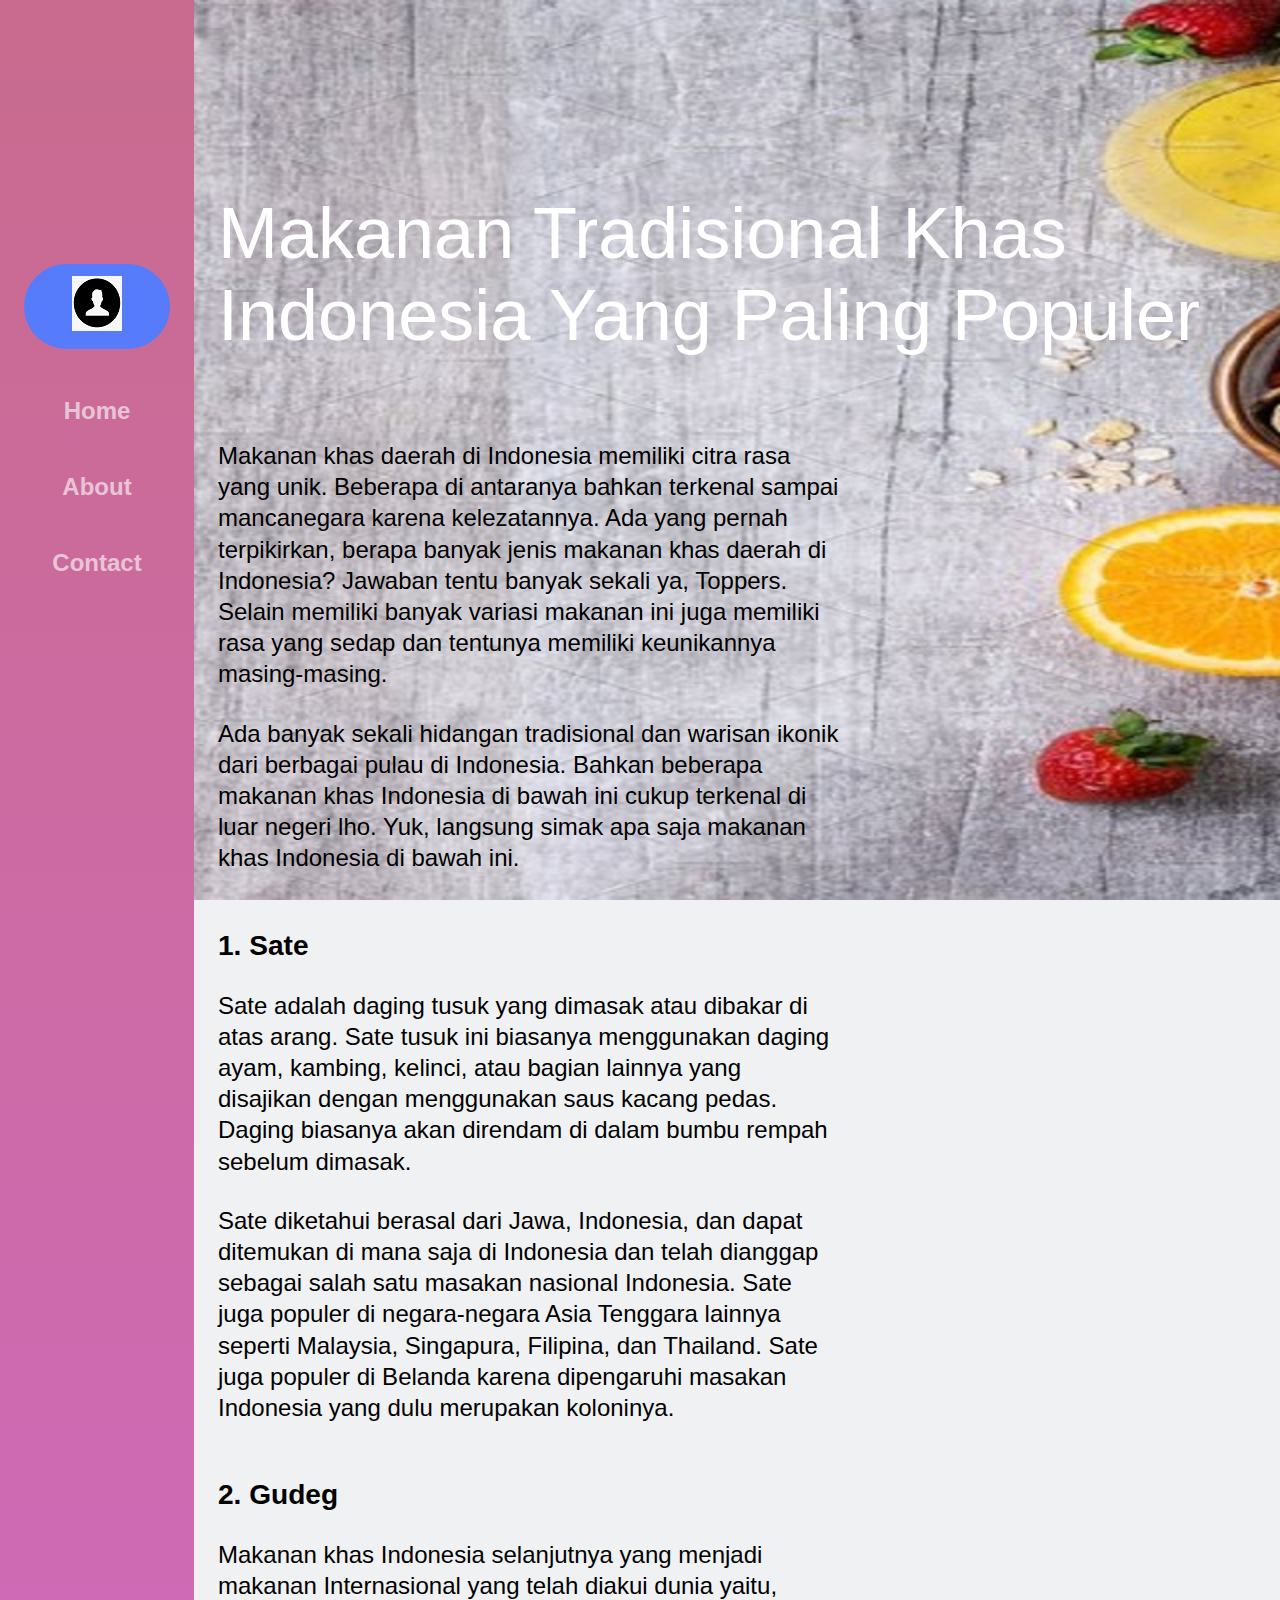
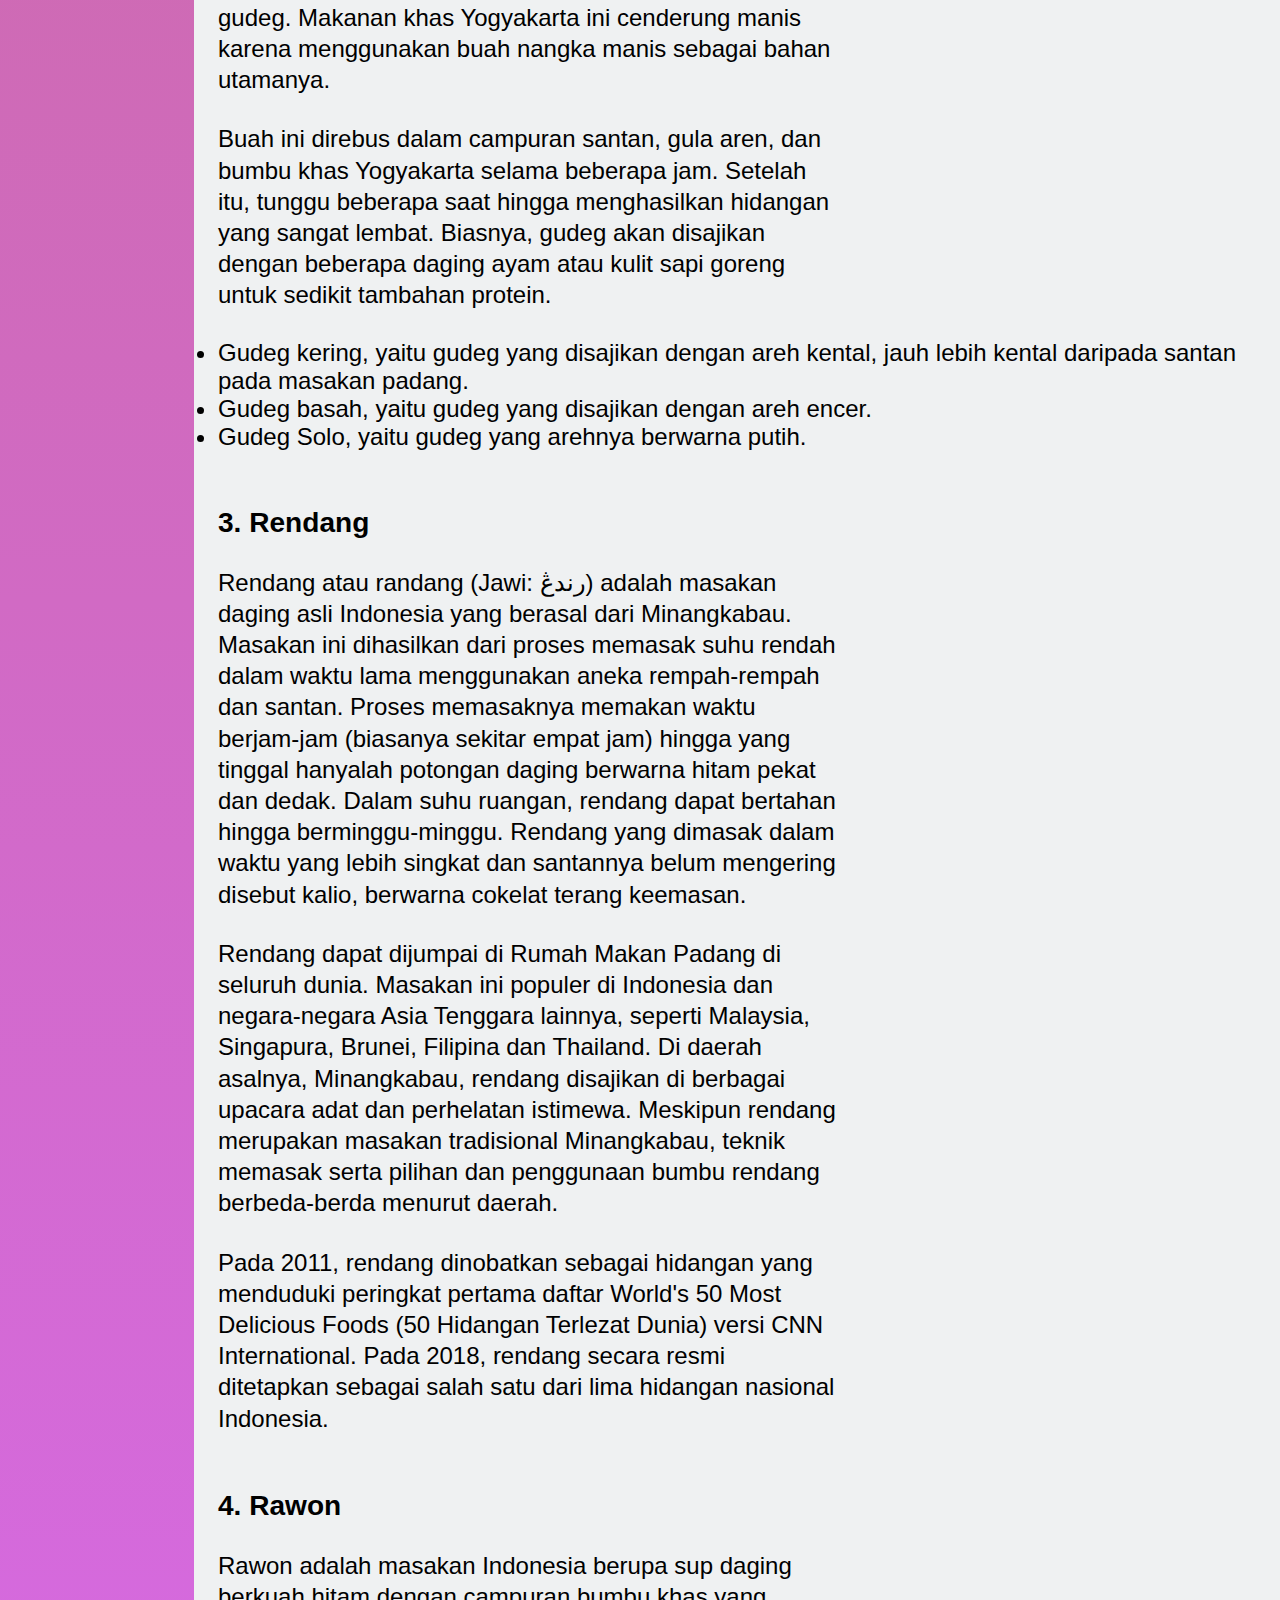
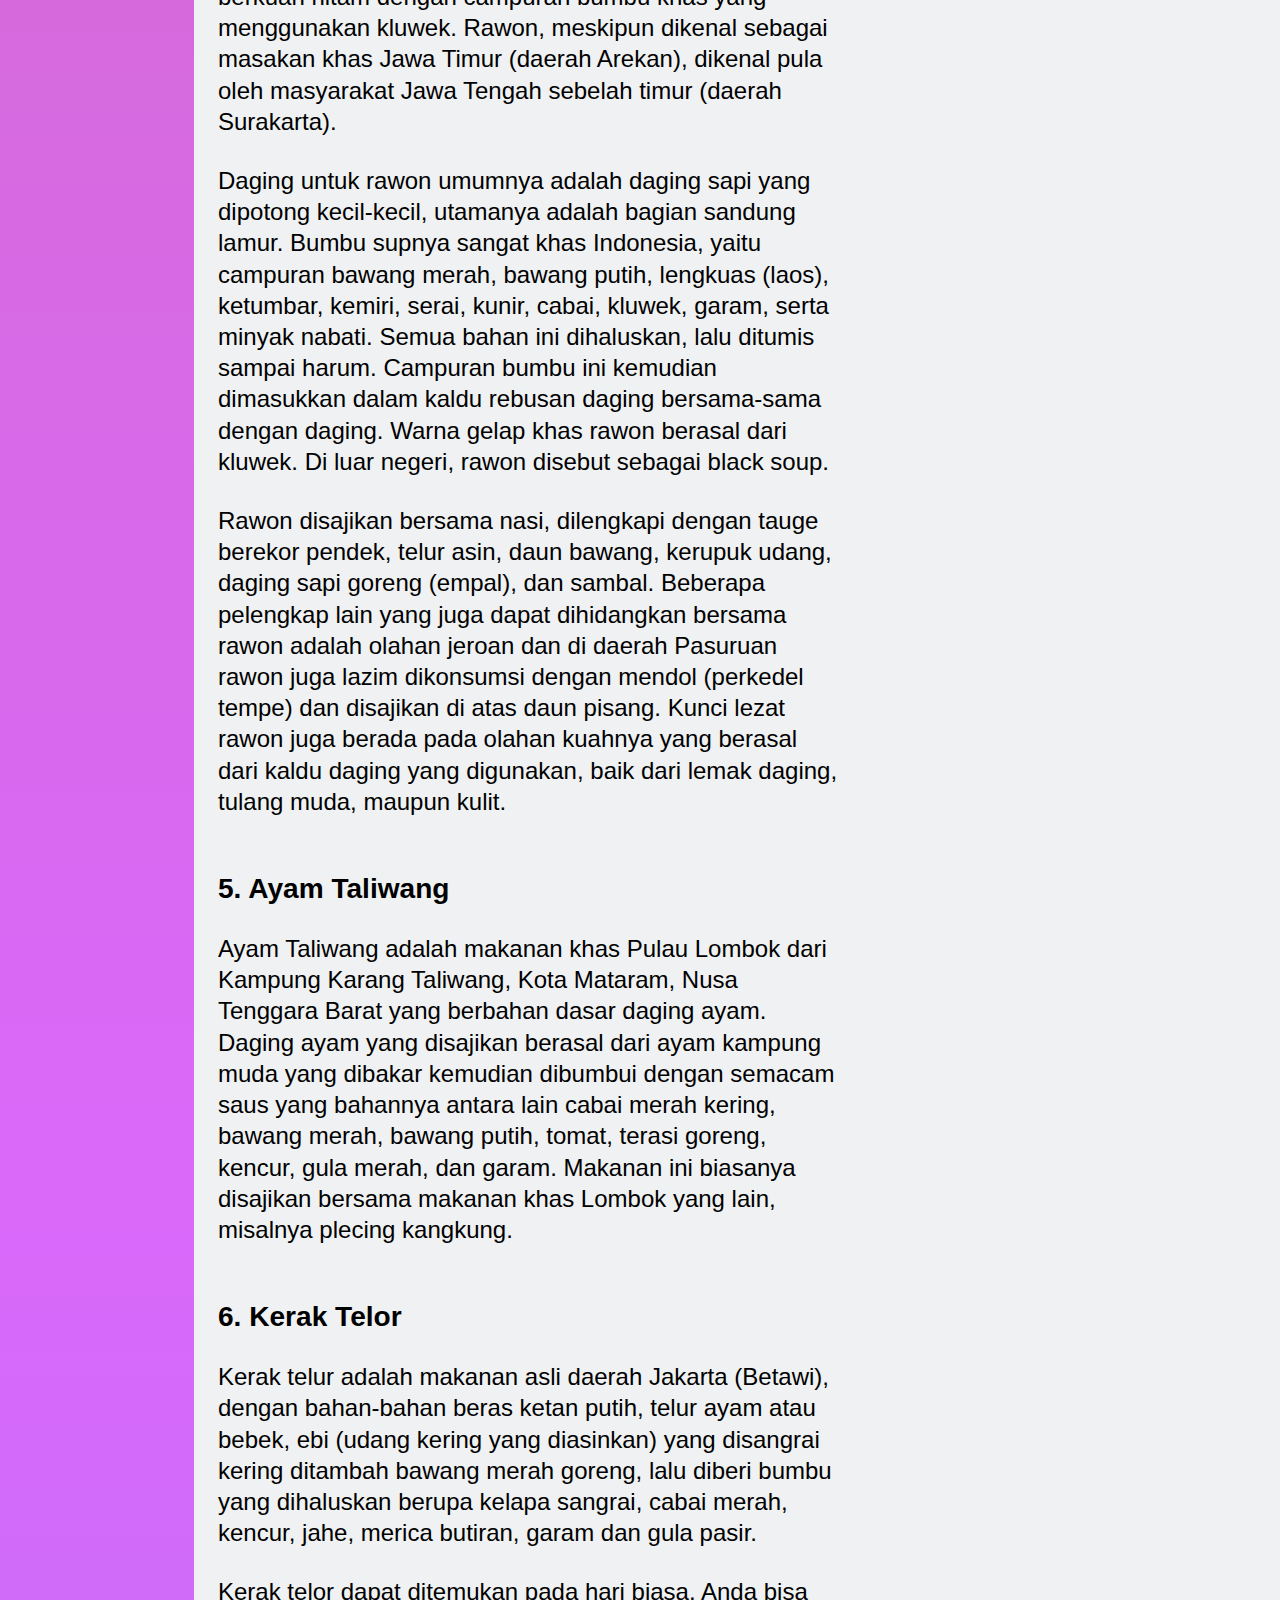
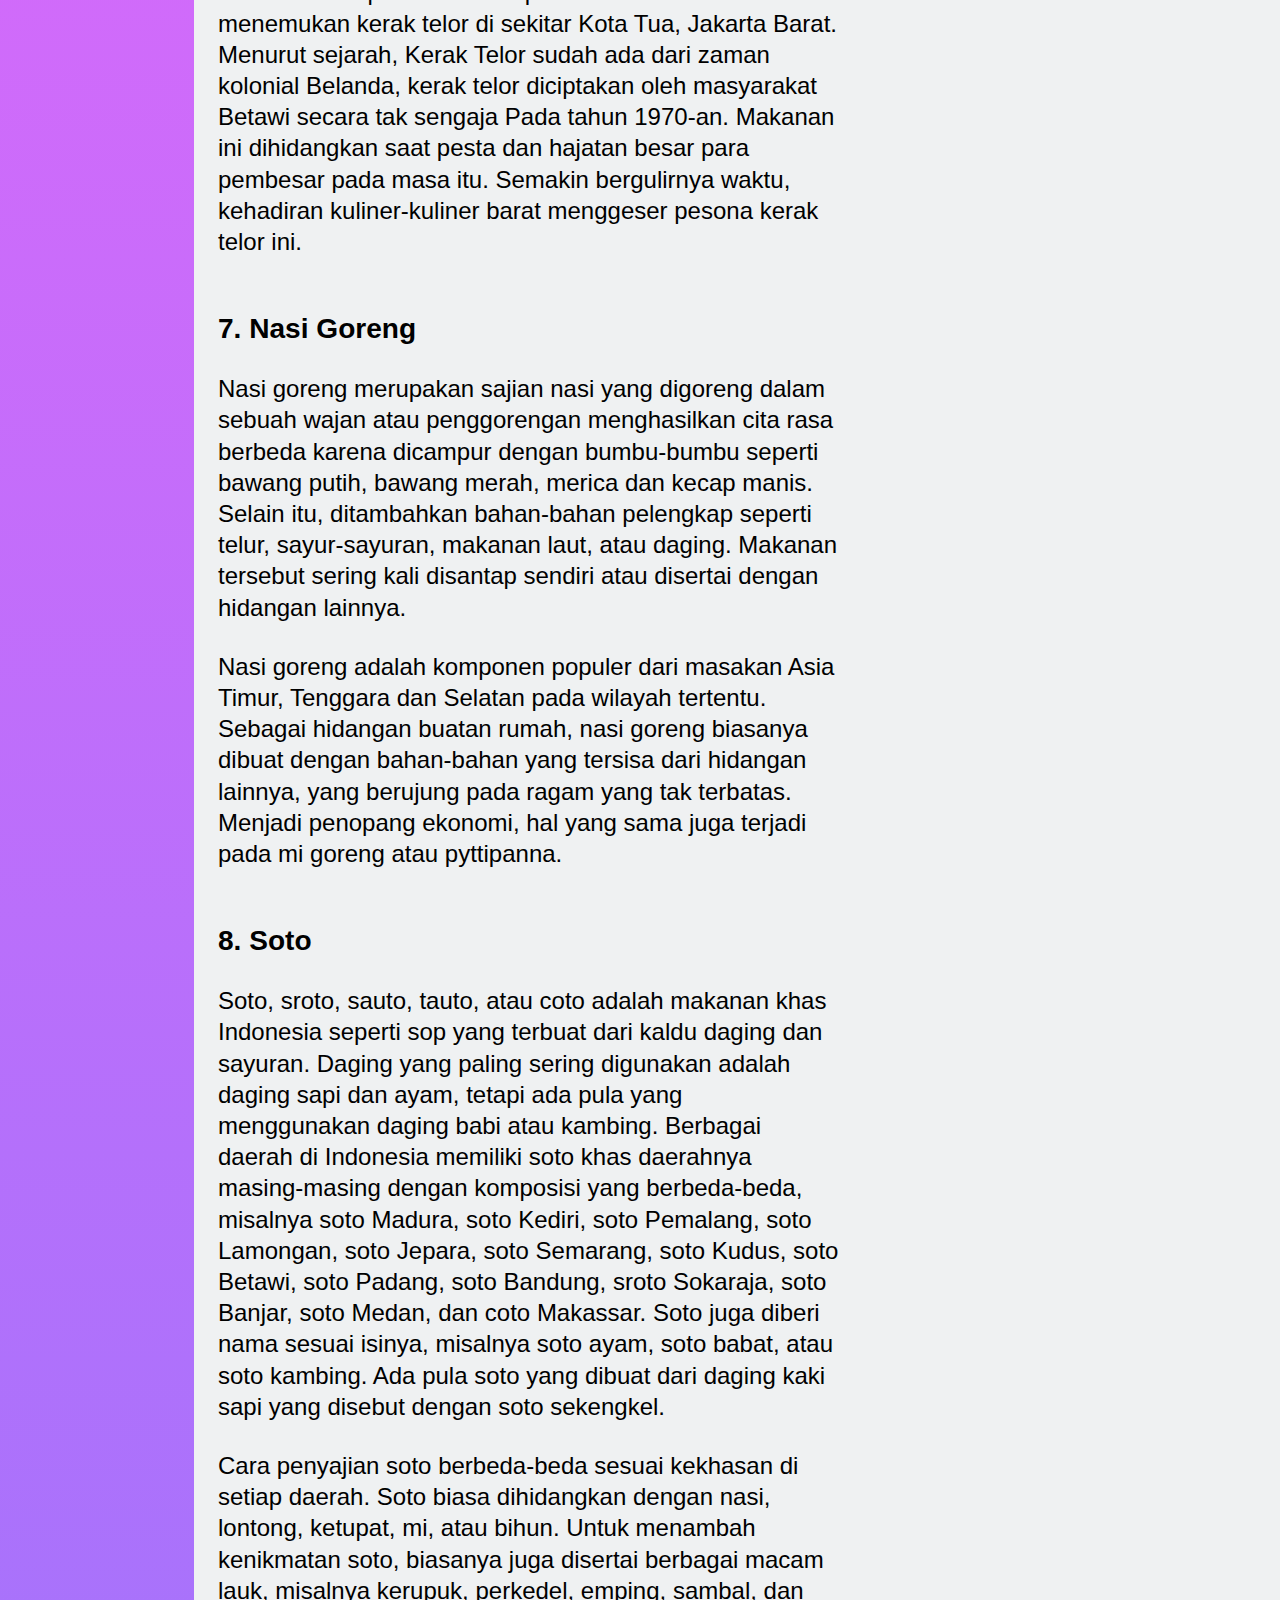
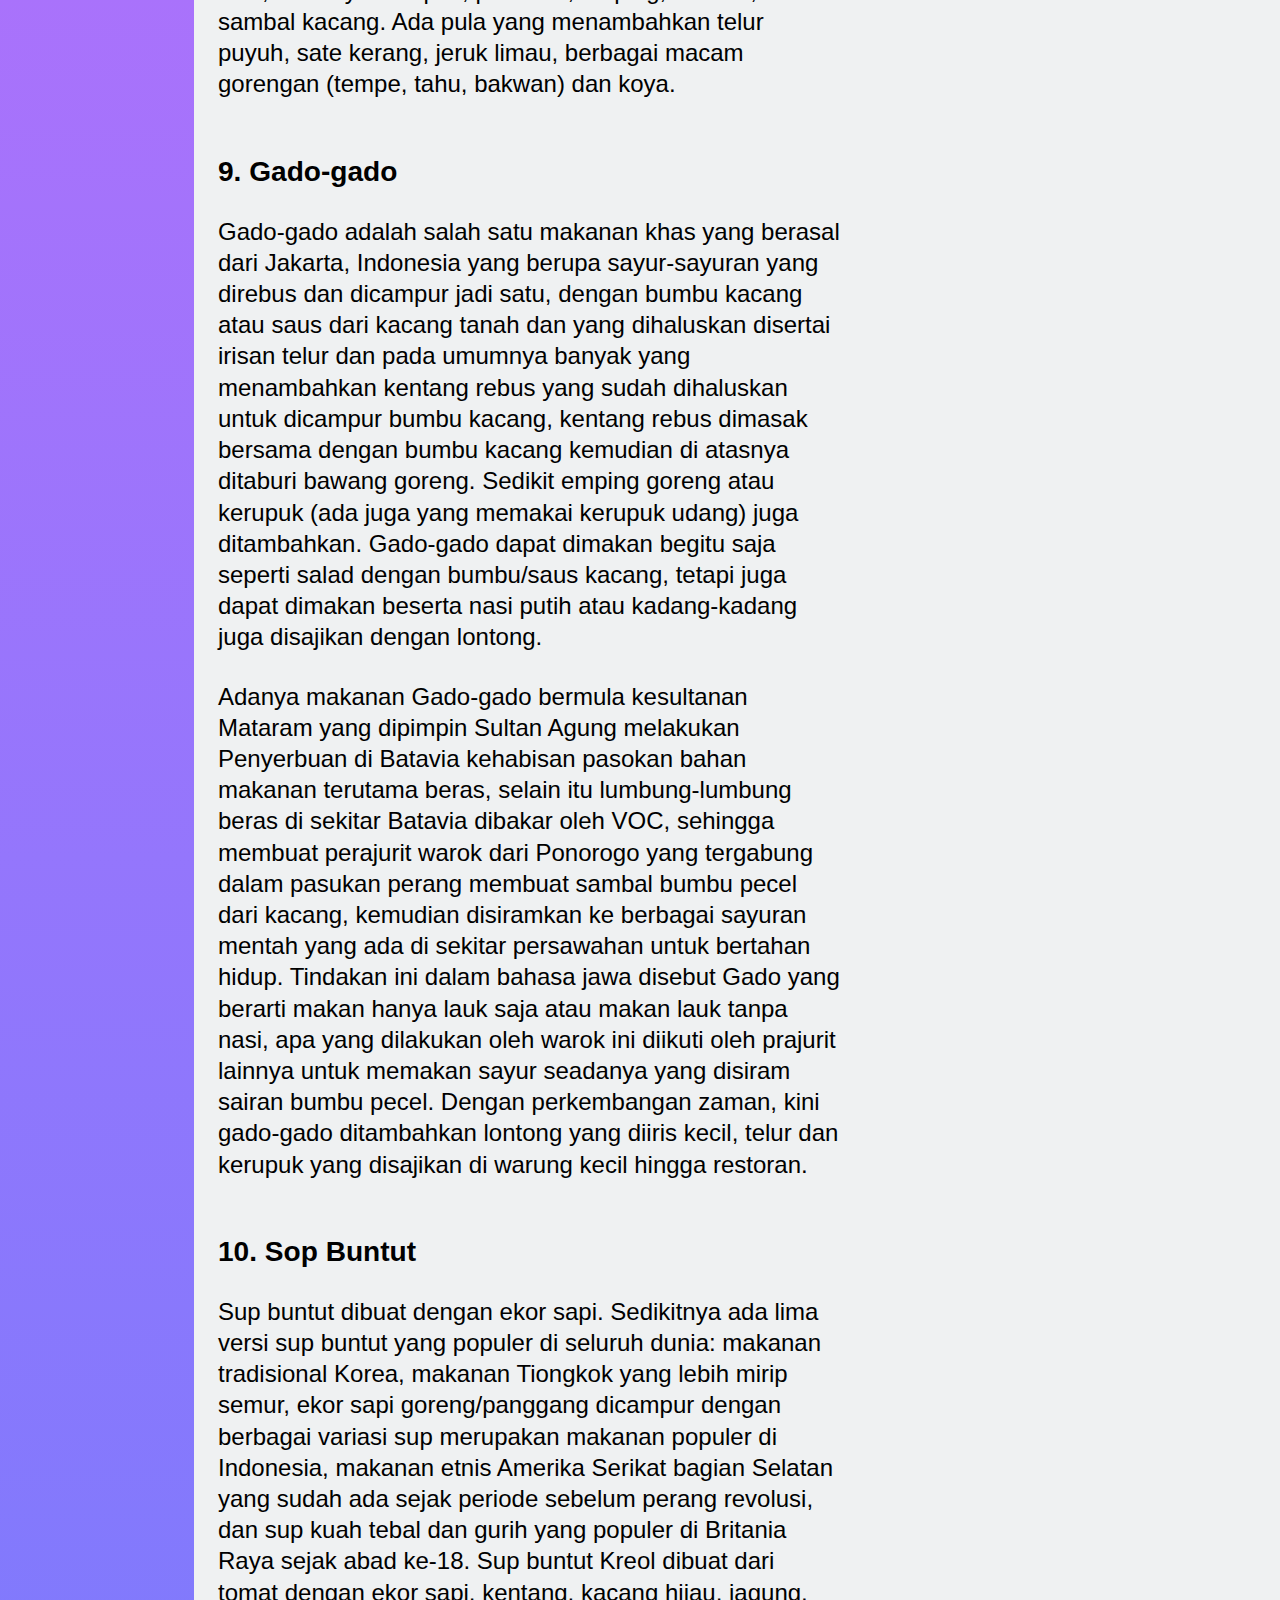
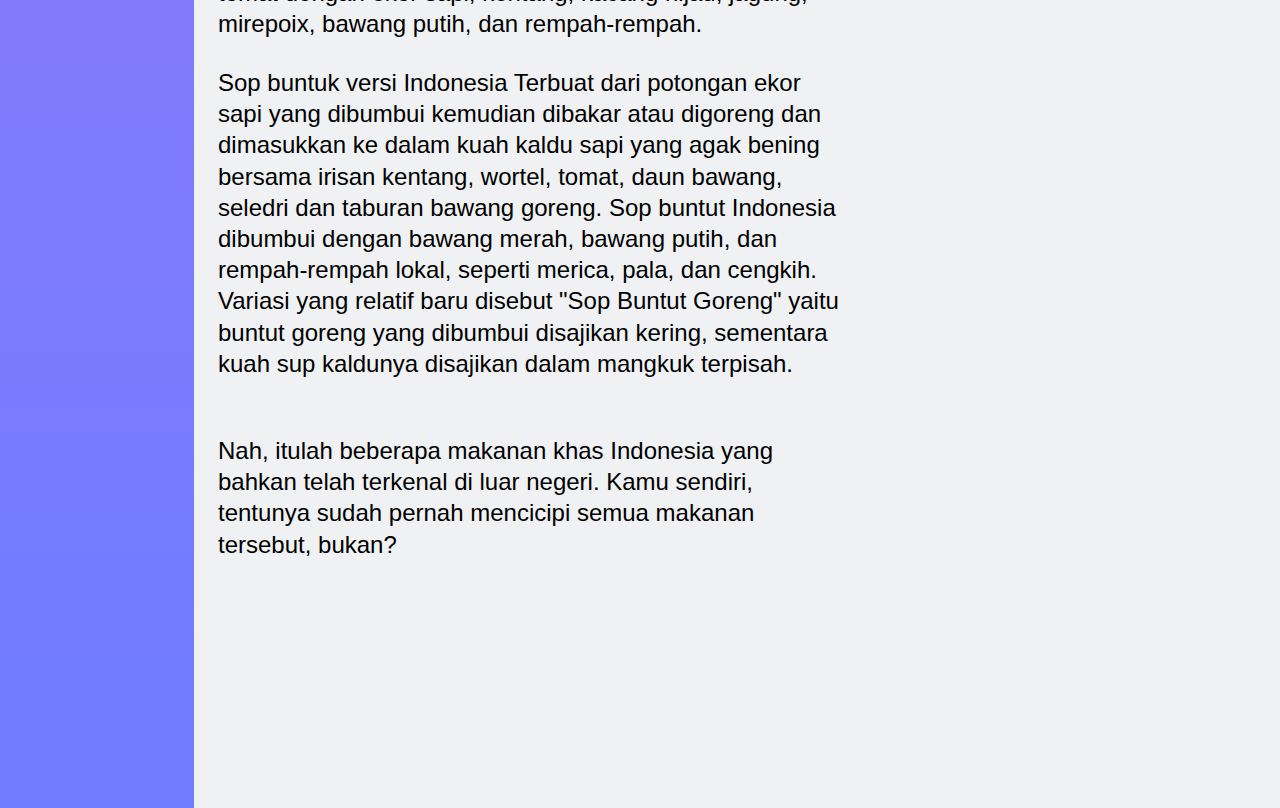
<file: index.html>
<!DOCTYPE html>
<html lang="en">
<head>
    <meta charset="UTF-8">
    <meta name="viewport" content="width=device-width, initial-scale=1.0">
    <link rel="stylesheet" href="style.css">
    <title>Makanan Khas Indonesia</title>
</head>
<body>
    <div class="container">
        <div class="sidebar">
            <nav>
			<a href="profil.html" class="action-btn"><img src="profile2.png"></a>
                <ul>
				    <li><a href="index.html">Home</a></li>
                    <li><a href="about.html">About</a></li>
                    <li><a href="contact.html">Contact</a></li>   
                </ul>
            </nav>
        </div>
        <main class="content">
              <section class="hero">
              <div class="hero-content">
                  <h1>Makanan Tradisional Khas Indonesia Yang Paling Populer</h1><br>
<br><br>   
<p> Makanan khas daerah di Indonesia memiliki citra rasa yang unik. 
Beberapa di antaranya bahkan terkenal sampai mancanegara karena kelezatannya.
Ada yang pernah terpikirkan, berapa banyak jenis makanan khas daerah di Indonesia? 
Jawaban tentu banyak sekali ya, Toppers. Selain memiliki banyak variasi 
makanan ini juga memiliki  rasa yang sedap dan tentunya memiliki keunikannya 
masing-masing.</p><br/>

<p>Ada banyak sekali hidangan tradisional dan warisan ikonik dari berbagai 
pulau di Indonesia. Bahkan beberapa makanan khas Indonesia di bawah ini cukup 
terkenal di luar negeri lho. Yuk, langsung simak apa saja makanan khas Indonesia 
di bawah ini.</p><br/><br>

<h3>1. Sate</h3><br>
<p>Sate adalah daging tusuk yang dimasak atau dibakar di atas arang. 
Sate tusuk ini biasanya menggunakan daging ayam, kambing, kelinci, 
atau bagian lainnya yang disajikan dengan menggunakan saus kacang pedas. 
Daging biasanya akan direndam di dalam bumbu rempah sebelum dimasak. </p><br>

<p>Sate diketahui berasal dari Jawa, Indonesia, dan dapat ditemukan 
di mana saja di Indonesia dan telah dianggap sebagai salah satu 
masakan nasional Indonesia. Sate juga populer di negara-negara 
Asia Tenggara lainnya seperti Malaysia, Singapura, Filipina, dan Thailand. 
Sate juga populer di Belanda karena dipengaruhi masakan Indonesia yang 
dulu merupakan koloninya.</p><br><br>

<h3>2. Gudeg</h3><br>
<p>Makanan khas Indonesia selanjutnya yang menjadi makanan Internasional
 yang telah diakui dunia yaitu, gudeg. Makanan khas Yogyakarta ini
 cenderung manis karena menggunakan buah nangka manis sebagai bahan utamanya.</p><br>

<p>Buah ini direbus dalam campuran santan, gula aren, dan bumbu khas 
 Yogyakarta selama beberapa jam. Setelah itu, tunggu beberapa saat hingga 
 menghasilkan hidangan yang sangat lembat. Biasnya, gudeg akan disajikan 
 dengan beberapa daging ayam atau kulit sapi goreng untuk sedikit tambahan protein.</p><br>
 
 <ul>
	<li>Gudeg kering, yaitu gudeg yang disajikan dengan areh kental, jauh lebih kental daripada santan pada masakan padang.</li>
	<li>Gudeg basah, yaitu gudeg yang disajikan dengan areh encer.</li>
	<li>Gudeg Solo, yaitu gudeg yang arehnya berwarna putih.</li><br><br>
 
 <h3>3. Rendang</h3><br>
 <p>Rendang atau randang (Jawi: رندڠ) adalah masakan daging asli Indonesia 
 yang berasal dari Minangkabau. Masakan ini dihasilkan dari proses memasak 
 suhu rendah dalam waktu lama menggunakan aneka rempah-rempah dan santan. 
 Proses memasaknya memakan waktu berjam-jam (biasanya sekitar empat jam) 
 hingga yang tinggal hanyalah potongan daging berwarna hitam pekat dan dedak. 
 Dalam suhu ruangan, rendang dapat bertahan hingga berminggu-minggu. 
 Rendang yang dimasak dalam waktu yang lebih singkat dan santannya belum 
 mengering disebut kalio, berwarna cokelat terang keemasan.</p><br>
 
 <p>Rendang dapat dijumpai di Rumah Makan Padang di seluruh dunia. 
 Masakan ini populer di Indonesia dan negara-negara Asia Tenggara lainnya, 
 seperti Malaysia, Singapura, Brunei, Filipina dan Thailand. Di daerah asalnya, 
 Minangkabau, rendang disajikan di berbagai upacara adat dan perhelatan istimewa. 
 Meskipun rendang merupakan masakan tradisional Minangkabau, teknik memasak
 serta pilihan dan penggunaan bumbu rendang berbeda-berda menurut daerah.</p><br>
 
 <p>Pada 2011, rendang dinobatkan sebagai hidangan yang menduduki peringkat 
 pertama daftar World's 50 Most Delicious Foods (50 Hidangan Terlezat Dunia) 
 versi CNN International. Pada 2018, rendang secara resmi ditetapkan sebagai 
 salah satu dari lima hidangan nasional Indonesia.</p><br><br>
 
 <h3>4. Rawon</h3><br>
 <p>Rawon adalah masakan Indonesia berupa sup daging berkuah hitam dengan 
 campuran bumbu khas yang menggunakan kluwek. Rawon, meskipun dikenal sebagai 
 masakan khas Jawa Timur (daerah Arekan), dikenal pula oleh masyarakat Jawa 
 Tengah sebelah timur (daerah Surakarta).</p><br>
 
 <p>Daging untuk rawon umumnya adalah daging sapi yang dipotong kecil-kecil, 
 utamanya adalah bagian sandung lamur. Bumbu supnya sangat khas Indonesia, 
 yaitu campuran bawang merah, bawang putih, lengkuas (laos), ketumbar, kemiri,
 serai, kunir, cabai, kluwek, garam, serta minyak nabati. Semua bahan ini
 dihaluskan, lalu ditumis sampai harum. Campuran bumbu ini kemudian dimasukkan 
 dalam kaldu rebusan daging bersama-sama dengan daging. Warna gelap khas rawon 
 berasal dari kluwek. Di luar negeri, rawon disebut sebagai black soup.</p><br>
 
 <p>Rawon disajikan bersama nasi, dilengkapi dengan tauge berekor pendek, 
 telur asin, daun bawang, kerupuk udang, daging sapi goreng (empal), dan sambal. 
 Beberapa pelengkap lain yang juga dapat dihidangkan bersama rawon adalah olahan 
 jeroan dan di daerah Pasuruan rawon juga lazim dikonsumsi dengan mendol (perkedel
 tempe) dan disajikan di atas daun pisang. Kunci lezat rawon juga berada pada 
 olahan kuahnya yang berasal dari kaldu daging yang digunakan, baik dari lemak 
 daging, tulang muda, maupun kulit.</p><br><br>
 
 <h3>5. Ayam Taliwang</h3><br>
 <p>Ayam Taliwang adalah makanan khas Pulau Lombok dari Kampung Karang 
 Taliwang, Kota Mataram, Nusa Tenggara Barat yang berbahan dasar daging ayam. 
 Daging ayam yang disajikan berasal dari ayam kampung muda yang dibakar kemudian
 dibumbui dengan semacam saus yang bahannya antara lain cabai merah kering, 
 bawang merah, bawang putih, tomat, terasi goreng, kencur, gula merah, dan garam. 
 Makanan ini biasanya disajikan bersama makanan khas Lombok yang lain, misalnya 
 plecing kangkung.</p><br><br>
 
 <h3>6. Kerak Telor</h3><br>
 <p>Kerak telur adalah makanan asli daerah Jakarta (Betawi), dengan bahan-bahan 
 beras ketan putih, telur ayam atau bebek, ebi (udang kering yang diasinkan) yang 
 disangrai kering ditambah bawang merah goreng, lalu diberi bumbu yang dihaluskan 
 berupa kelapa sangrai, cabai merah, kencur, jahe, merica butiran, garam dan gula 
 pasir.</p><br>
 
 <p>Kerak telor dapat ditemukan pada hari biasa. Anda bisa menemukan kerak telor 
 di sekitar Kota Tua, Jakarta Barat. Menurut sejarah, Kerak Telor sudah ada dari
 zaman kolonial Belanda, kerak telor diciptakan oleh masyarakat Betawi secara tak
 sengaja Pada tahun 1970-an. Makanan ini dihidangkan saat pesta dan hajatan
 besar para pembesar pada masa itu. Semakin bergulirnya waktu, kehadiran 
 kuliner-kuliner barat menggeser pesona kerak telor ini.</p><br><br>
 
 <h3>7. Nasi Goreng</h3><br>
 <p>Nasi goreng merupakan sajian nasi yang digoreng dalam sebuah wajan atau 
 penggorengan menghasilkan cita rasa berbeda karena dicampur dengan bumbu-bumbu 
 seperti bawang putih, bawang merah, merica dan kecap manis. Selain itu, ditambahkan
 bahan-bahan pelengkap seperti telur, sayur-sayuran, makanan laut, atau daging. Makanan 
 tersebut sering kali disantap sendiri atau disertai dengan hidangan lainnya.</p><br>
 
 <p>Nasi goreng adalah komponen populer dari masakan Asia Timur, Tenggara dan Selatan 
 pada wilayah tertentu. Sebagai hidangan buatan rumah, nasi goreng biasanya dibuat dengan 
 bahan-bahan yang tersisa dari hidangan lainnya, yang berujung pada ragam yang tak terbatas. 
 Menjadi penopang ekonomi, hal yang sama juga terjadi pada mi goreng atau pyttipanna.</p><br><br>
 
 <h3>8. Soto</h3><br>
 <p>Soto, sroto, sauto, tauto, atau coto adalah makanan khas Indonesia seperti sop yang terbuat dari kaldu daging dan sayuran. 
 Daging yang paling sering digunakan adalah daging sapi dan ayam, tetapi ada pula yang menggunakan daging babi atau kambing. 
 Berbagai daerah di Indonesia memiliki soto khas daerahnya masing-masing dengan komposisi yang berbeda-beda, misalnya soto Madura, 
 soto Kediri, soto Pemalang, soto Lamongan, soto Jepara, soto Semarang, soto Kudus, soto Betawi, soto Padang, soto Bandung, sroto 
 Sokaraja, soto Banjar, soto Medan, dan coto Makassar. Soto juga diberi nama sesuai isinya, misalnya soto ayam, soto babat, atau soto 
 kambing. Ada pula soto yang dibuat dari daging kaki sapi yang disebut dengan soto sekengkel.</p><br>
 
 <p>Cara penyajian soto berbeda-beda sesuai kekhasan di setiap daerah. Soto biasa dihidangkan dengan nasi, lontong, ketupat, mi, atau bihun. 
 Untuk menambah kenikmatan soto, biasanya juga disertai berbagai macam lauk, misalnya kerupuk, perkedel, emping, sambal, dan sambal kacang.
 Ada pula yang menambahkan telur puyuh, sate kerang, jeruk limau, berbagai macam gorengan (tempe, tahu, bakwan) dan koya.</p><br><br>
 
 <h3>9. Gado-gado</h3><br>
 <p>Gado-gado adalah salah satu makanan khas yang berasal dari Jakarta, Indonesia yang berupa sayur-sayuran yang direbus dan dicampur jadi satu, 
 dengan bumbu kacang atau saus dari kacang tanah dan yang dihaluskan disertai irisan telur dan pada umumnya banyak yang menambahkan kentang rebus 
 yang sudah dihaluskan untuk dicampur bumbu kacang, kentang rebus dimasak bersama dengan bumbu kacang kemudian di atasnya ditaburi bawang goreng. 
 Sedikit emping goreng atau kerupuk (ada juga yang memakai kerupuk udang) juga ditambahkan. Gado-gado dapat dimakan begitu saja seperti salad dengan 
 bumbu/saus kacang, tetapi juga dapat dimakan beserta nasi putih atau kadang-kadang juga disajikan dengan lontong.</p><br>
 
 <p>Adanya makanan Gado-gado bermula kesultanan Mataram yang dipimpin Sultan Agung melakukan Penyerbuan di Batavia kehabisan pasokan bahan makanan 
 terutama beras, selain itu lumbung-lumbung beras di sekitar Batavia dibakar oleh VOC, sehingga membuat perajurit warok dari Ponorogo yang tergabung 
 dalam pasukan perang membuat sambal bumbu pecel dari kacang, kemudian disiramkan ke berbagai sayuran mentah yang ada di sekitar persawahan untuk bertahan hidup.
 Tindakan ini dalam bahasa jawa disebut Gado yang berarti makan hanya lauk saja atau makan lauk tanpa nasi, apa yang dilakukan oleh warok ini diikuti oleh prajurit 
 lainnya untuk memakan sayur seadanya yang disiram sairan bumbu pecel. Dengan perkembangan zaman, kini gado-gado ditambahkan lontong yang diiris kecil, 
 telur dan kerupuk yang disajikan di warung kecil hingga restoran.</p><br><br>
 
 <h3>10. Sop Buntut</h3><br>
 <p>Sup buntut dibuat dengan ekor sapi. Sedikitnya ada lima versi sup buntut yang populer di seluruh dunia: makanan tradisional Korea, makanan Tiongkok yang 
 lebih mirip semur, ekor sapi goreng/panggang dicampur dengan berbagai variasi sup merupakan makanan populer di Indonesia, makanan etnis Amerika Serikat bagian 
 Selatan yang sudah ada sejak periode sebelum perang revolusi, dan sup kuah tebal dan gurih yang populer di Britania Raya sejak abad ke-18. Sup buntut Kreol dibuat 
 dari tomat dengan ekor sapi, kentang, kacang hijau, jagung, mirepoix, bawang putih, dan rempah-rempah.</p><br>
 
 <p>Sop buntuk versi Indonesia Terbuat dari potongan ekor sapi yang dibumbui kemudian dibakar atau digoreng dan dimasukkan ke dalam kuah kaldu sapi yang agak bening 
 bersama irisan kentang, wortel, tomat, daun bawang, seledri dan taburan bawang goreng. Sop buntut Indonesia dibumbui dengan bawang merah, bawang putih, dan rempah-rempah 
 lokal, seperti merica, pala, dan cengkih. Variasi yang relatif baru disebut "Sop Buntut Goreng" yaitu buntut goreng yang dibumbui disajikan kering, sementara kuah sup 
 kaldunya disajikan dalam mangkuk terpisah.</p><br><br>
 
 <p>Nah, itulah beberapa makanan khas Indonesia yang bahkan telah terkenal di luar negeri. Kamu sendiri, tentunya sudah pernah mencicipi semua makanan tersebut, bukan? </p><br><br>
 
             </div>
         </section>
        
    </div>
</body>
</html>
</file>
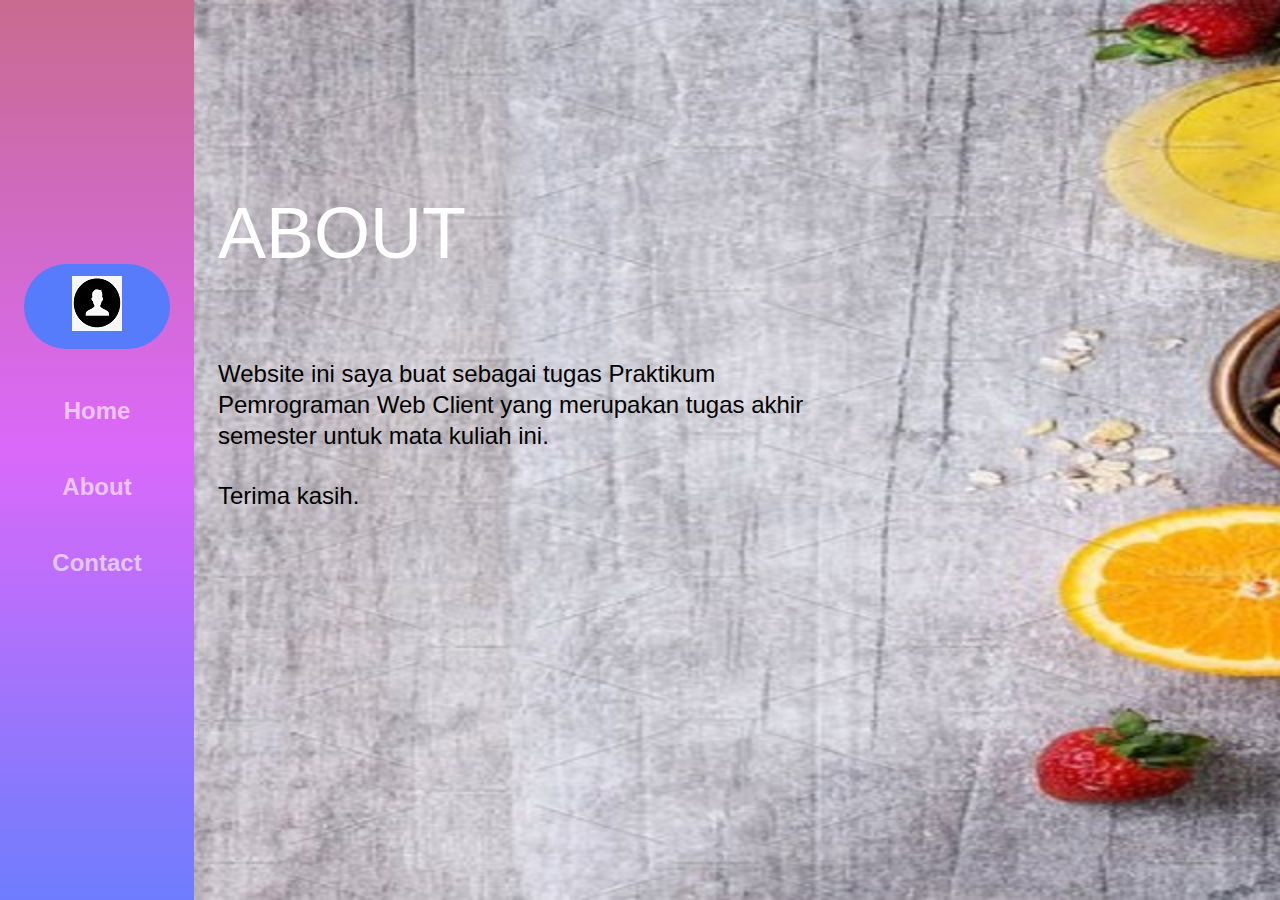
<file: about.html>
<!DOCTYPE html>
<html lang="en">
<head>
    <meta charset="UTF-8">
    <meta name="viewport" content="width=device-width, initial-scale=1.0">
    <link rel="stylesheet" href="style.css">
    <title>Web | Abi Rahman</title>
</head>
<body>
    <div class="container">
        <div class="sidebar">
            <nav>
			<a href="profil.html" class="action-btn"><img src="profile2.png"></a>
                <ul>
				    <li><a href="index.html">Home</a></li>
                    <li><a href="about.html">About</a></li>
                    <li><a href="contact.html">Contact</a></li>   
                </ul>	
            </nav>
        </div>
        <main class="content">
                <section class="hero">
                <div class="hero-content">
                  <h1>ABOUT</h1><br><br><br>   
<p> Website ini saya buat sebagai tugas Praktikum Pemrograman Web Client
yang merupakan tugas akhir semester untuk mata kuliah ini.</p><br />
<p>Terima kasih.</p>
              </div>
                </section>
        </div>
    </div>    
</body>
</html>
</file>
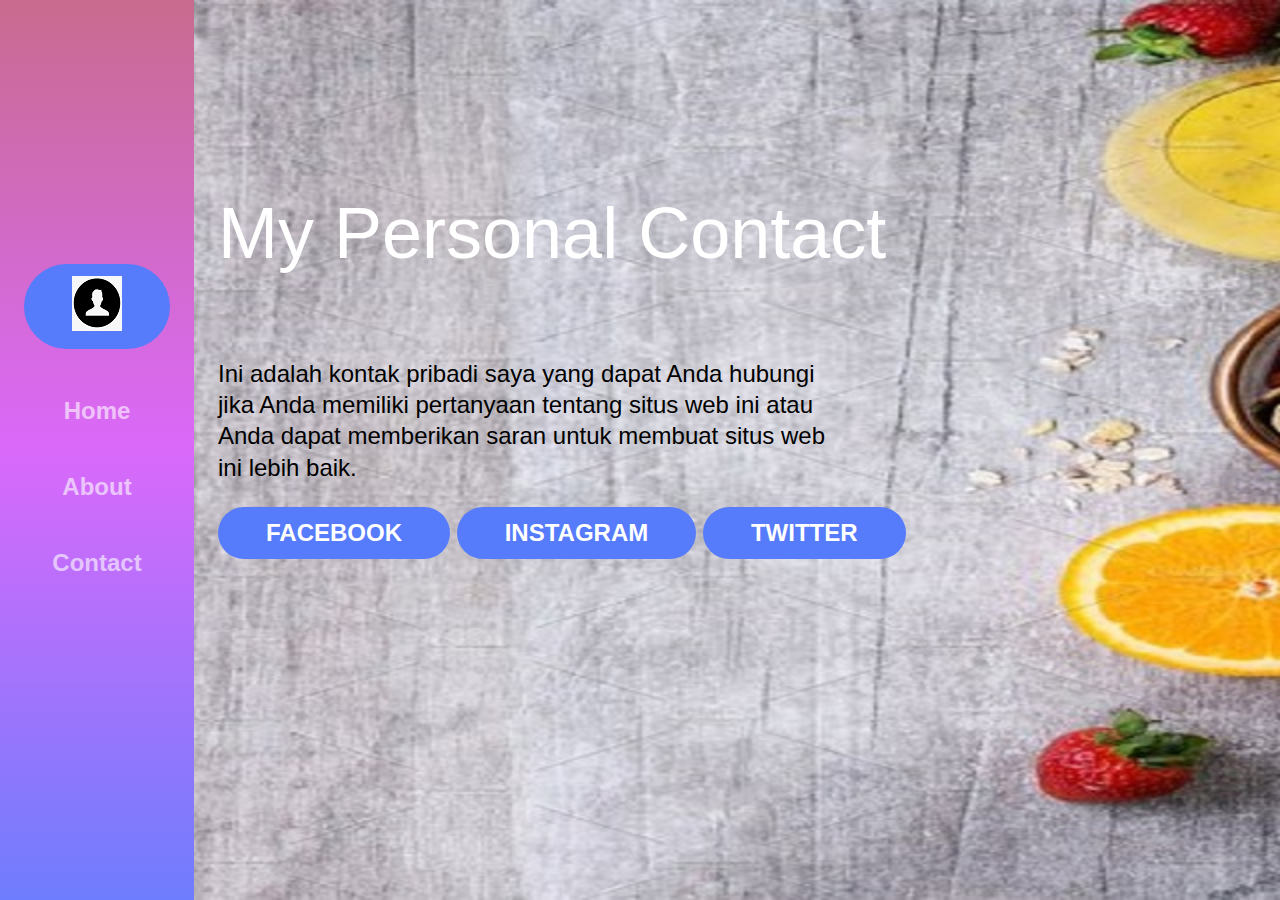
<file: contact.html>
<!DOCTYPE html>
<html lang="en">
<head>
    <meta charset="UTF-8">
    <meta name="viewport" content="width=device-width, initial-scale=1.0">
    <link rel="stylesheet" href="style.css">
    <title>Web | Abi Rahman</title>
</head>
<body>
    <div class="container">
        <div class="sidebar">
            <nav>
			<a href="profil.html" class="action-btn"><img src="profile2.png"></a>
                <ul>
				    <li><a href="index.html">Home</a></li>
                    <li><a href="about.html">About</a></li>
                    <li><a href="contact.html">Contact</a></li>   
                </ul>	
            </nav>
        </div>
        <main class="content">
                <section class="hero">
                <div class="hero-content">
                  <h1>My Personal Contact</h1><br><br><br>   
                     <p>Ini adalah kontak pribadi saya yang dapat Anda hubungi jika Anda memiliki 
					 pertanyaan tentang situs web ini atau Anda dapat memberikan saran untuk membuat 
					 situs web ini lebih baik.</p>
					 
					 <a href="https://web.facebook.com/abirahman.246/" class="action-btn">FACEBOOK</a>
				     <a href="https://www.instagram.com/abi.rafles/" class="action-btn">INSTAGRAM</a>
				     <a href="https://twitter.com/LagiLagiAbii" class="action-btn">TWITTER</a>
              </div>
                </section>
        </div>
    </div>    
</body>
</html>
</file>
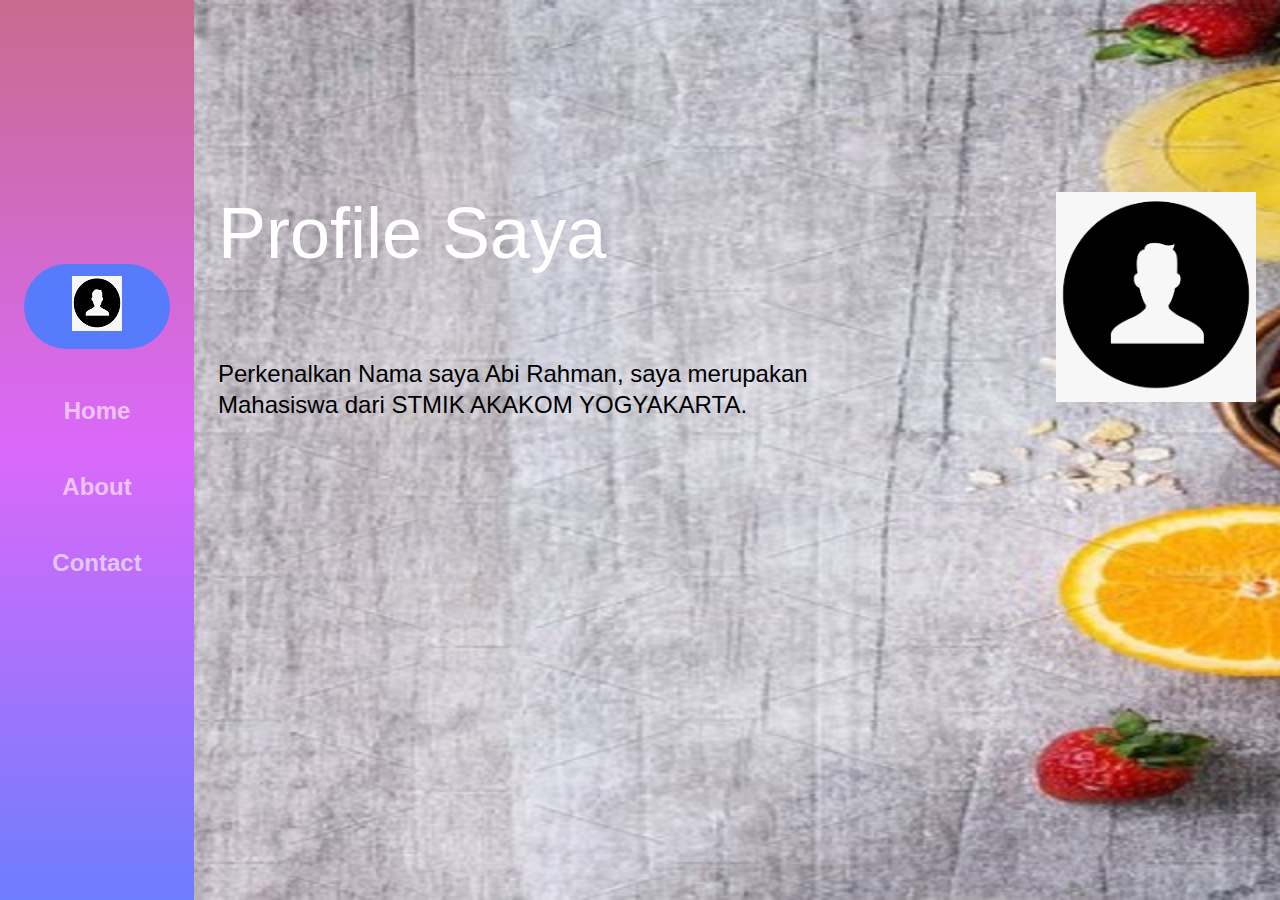
<file: profil.html>
<!DOCTYPE html>
<html lang="en">
<head>
    <meta charset="UTF-8">
    <meta name="viewport" content="width=device-width, initial-scale=1.0">
    <link rel="stylesheet" href="style.css">
    <title>Web | Abi Rahman</title>
</head>
<body>
    <div class="container">
        <div class="sidebar">
            <nav>
			<a href="profil.html" class="action-btn"><img src="profile2.png"></a>
                <ul>
				    <li><a href="index.html">Home</a></li>
                    <li><a href="about.html">About</a></li>
                    <li><a href="contact.html">Contact</a></li>   
                </ul>
            </nav>
        </div>
        <main class="content">
                <section class="hero">
                <div class="hero-content">
				<img src="profile.png" alt="">
                  <h1>Profile Saya</h1><br><br><br>   
<p> Perkenalkan Nama saya Abi Rahman, saya merupakan Mahasiswa dari STMIK AKAKOM YOGYAKARTA.</p>
              </div>
                </section>
    </div>    
</body>
</html>
</file>
<file: style.css>
* {
      margin: 0;
      padding: 0;

  }

  body {
	  background-image: url("makanan-background3.jpg");
      background-color: #eff1f2;
	  background-size: cover;
      background-attachment: fixed;
      font-family: sans-serif;
	  
  }

.content {
    grid-area: content;
}
.sidebar{
    grid-area: sidebar;
    background: linear-gradient(to right, rgba(200,107,142,1), rgba(218,105,250,1),rgba(110,125,253,1)) ;
    justify-content: center;
}
.footer {
    grid-area: footer;
    background: white;
}
.container {
    font-size: 1.5em;
    width: 100%;
    height: 100;
    height: 100vh;
    display: grid;
    grid-template-areas: "sidebar" "content" "footer";
    grid-template-columns: 1fr;
    grid-template-rows: 130px 800px 250px;

}

.content, .sidebar, .footer{
    padding: 1em;
}

nav ul {
    margin: 0;
    padding: 0;
    display: flex;
    justify-content: space-between;
    text-align: center;
}

nav li{
    list-style: none;
    padding: 1em 0;
}

nav li a{
    color: white;
    font-weight: 700;
    opacity: 0.6;
    text-decoration: none;
    transition: 0.5s;
}

nav li a:hover {
    opacity: 1;
}
.hero {
    max-width: 90 px;
    margin: 0 auto;
    text-align: center;
}

.hero img {
    width: 200px;
}

.hero h1 {
    font-size: 2em;
    font-weight: 300;
    color: white;
}

.hero p {
    font-weight: 300;
    line-height: 1.3em;
    color: black;
}

.action-btn {
    display: inline-block;
    text-decoration: none;
    color: white;
    font-weight: 700;
    background: #567bfb;
    padding: 0.5em 2em;
    border-radius: 60px;
    margin: 1em 0;
    transition: 0.3s;
}

footer ul {
max-width: 640px;
margin: 2em auto;
padding: 0;
display: flex;
flex-direction: row;

}

footer ul li {
    list-style: none;
    align-self: flex-end;
}

footer ul li a{
    text-decoration: none;
    color: #c1c6ce;
}

footer ul li img {
    width: 30%;
}

footer p {
    font-size: 0.8em;
}

@media (min-width: 1040px){
    .container {
        grid-template-areas:"sidebar content" "sidebar footer" ;
        grid-template-rows: 1fr auto ;
        grid-template-columns: 300px 1f;
    }

    nav ul{
        display: flex;
        justify-content: space-between;
        flex-direction: column;
    }
    .sidebar{
        background: linear-gradient( rgba(200,107,142,1), rgba(218,105,250,1),
        rgba(110,125,253,1)) ;
        padding-top: 10em;
    }
    .hero{
        text-align: left;
        margin: 7em 0;
    }
    .hero img {
        width: 200px;
        float: right;
    }
    .hero h1{
        font-size: 3em;
    }
    .hero p{
        width: 60%;
    }
    footer ul {
        max-width: 900px;
        margin: 0 auto;
        padding: 1em 0;
    }

    footer ul li a img {
        width: 20%;
    }
}
</file>
